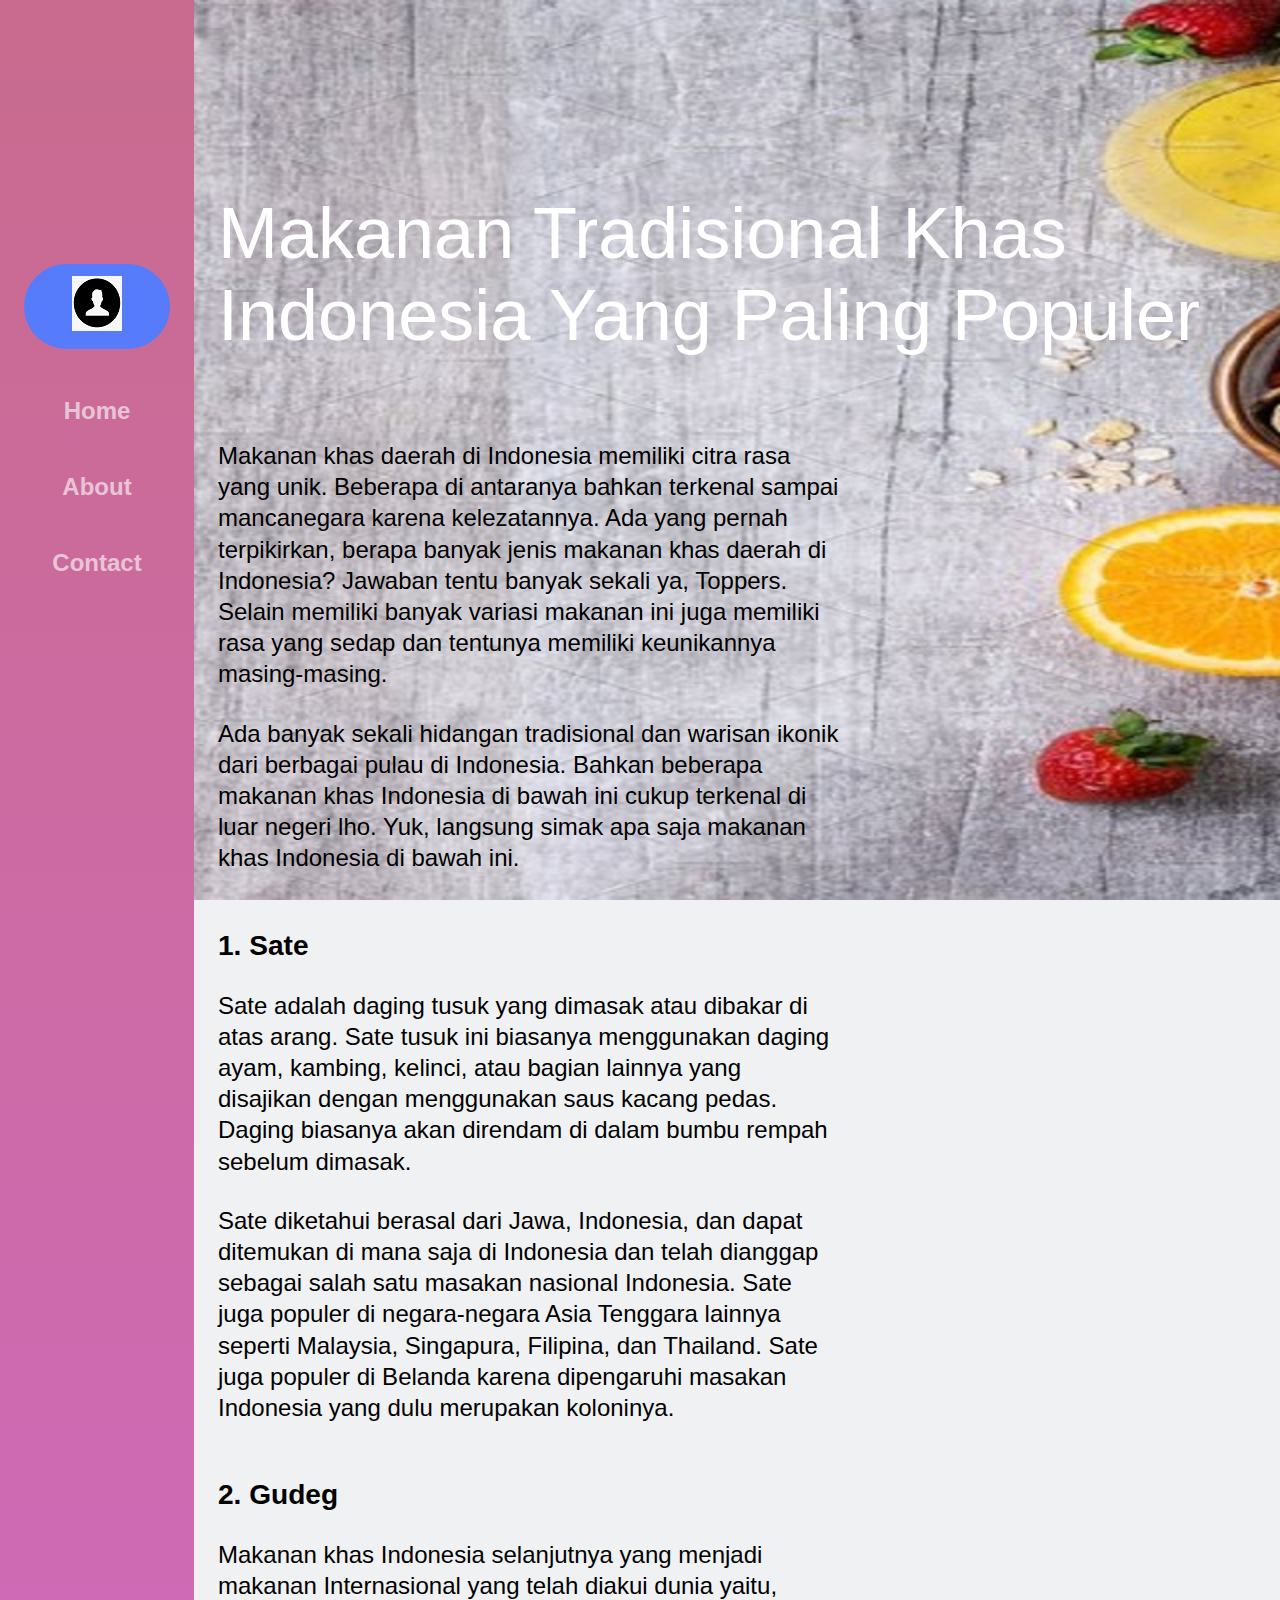
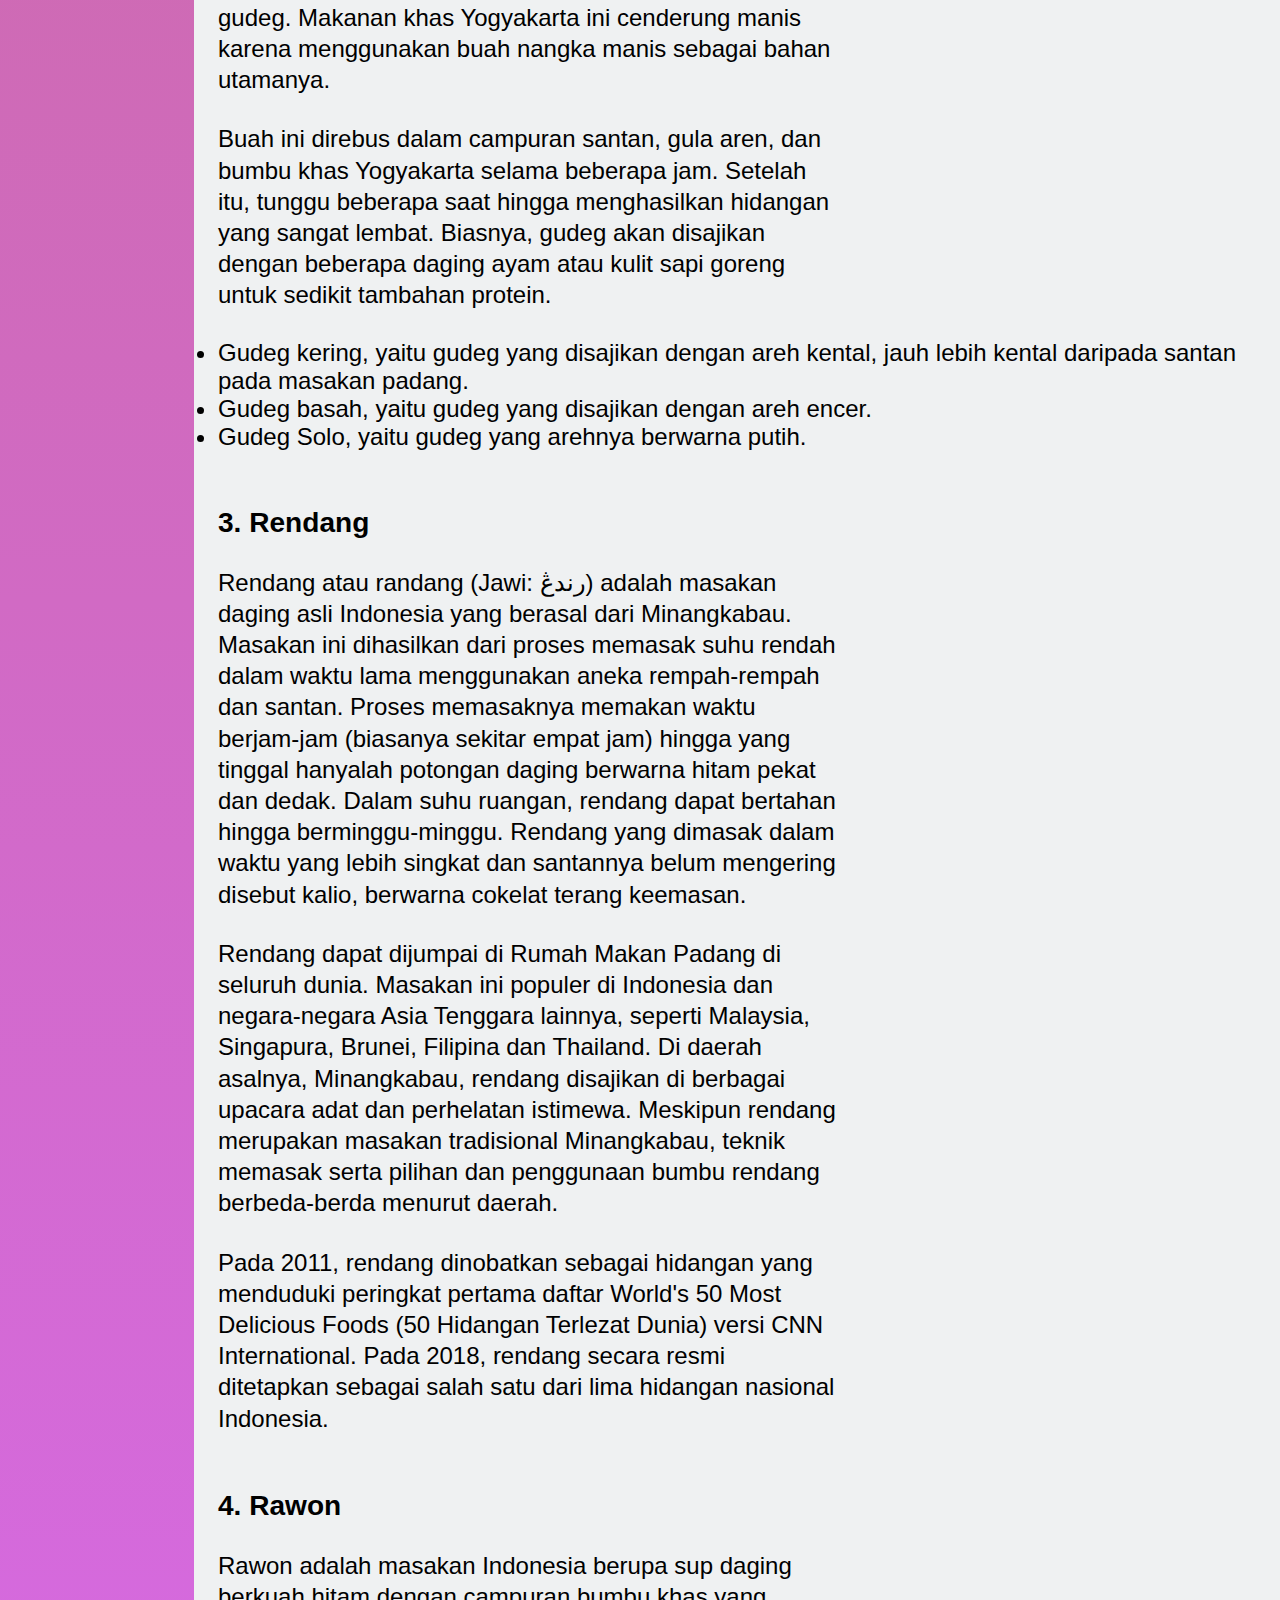
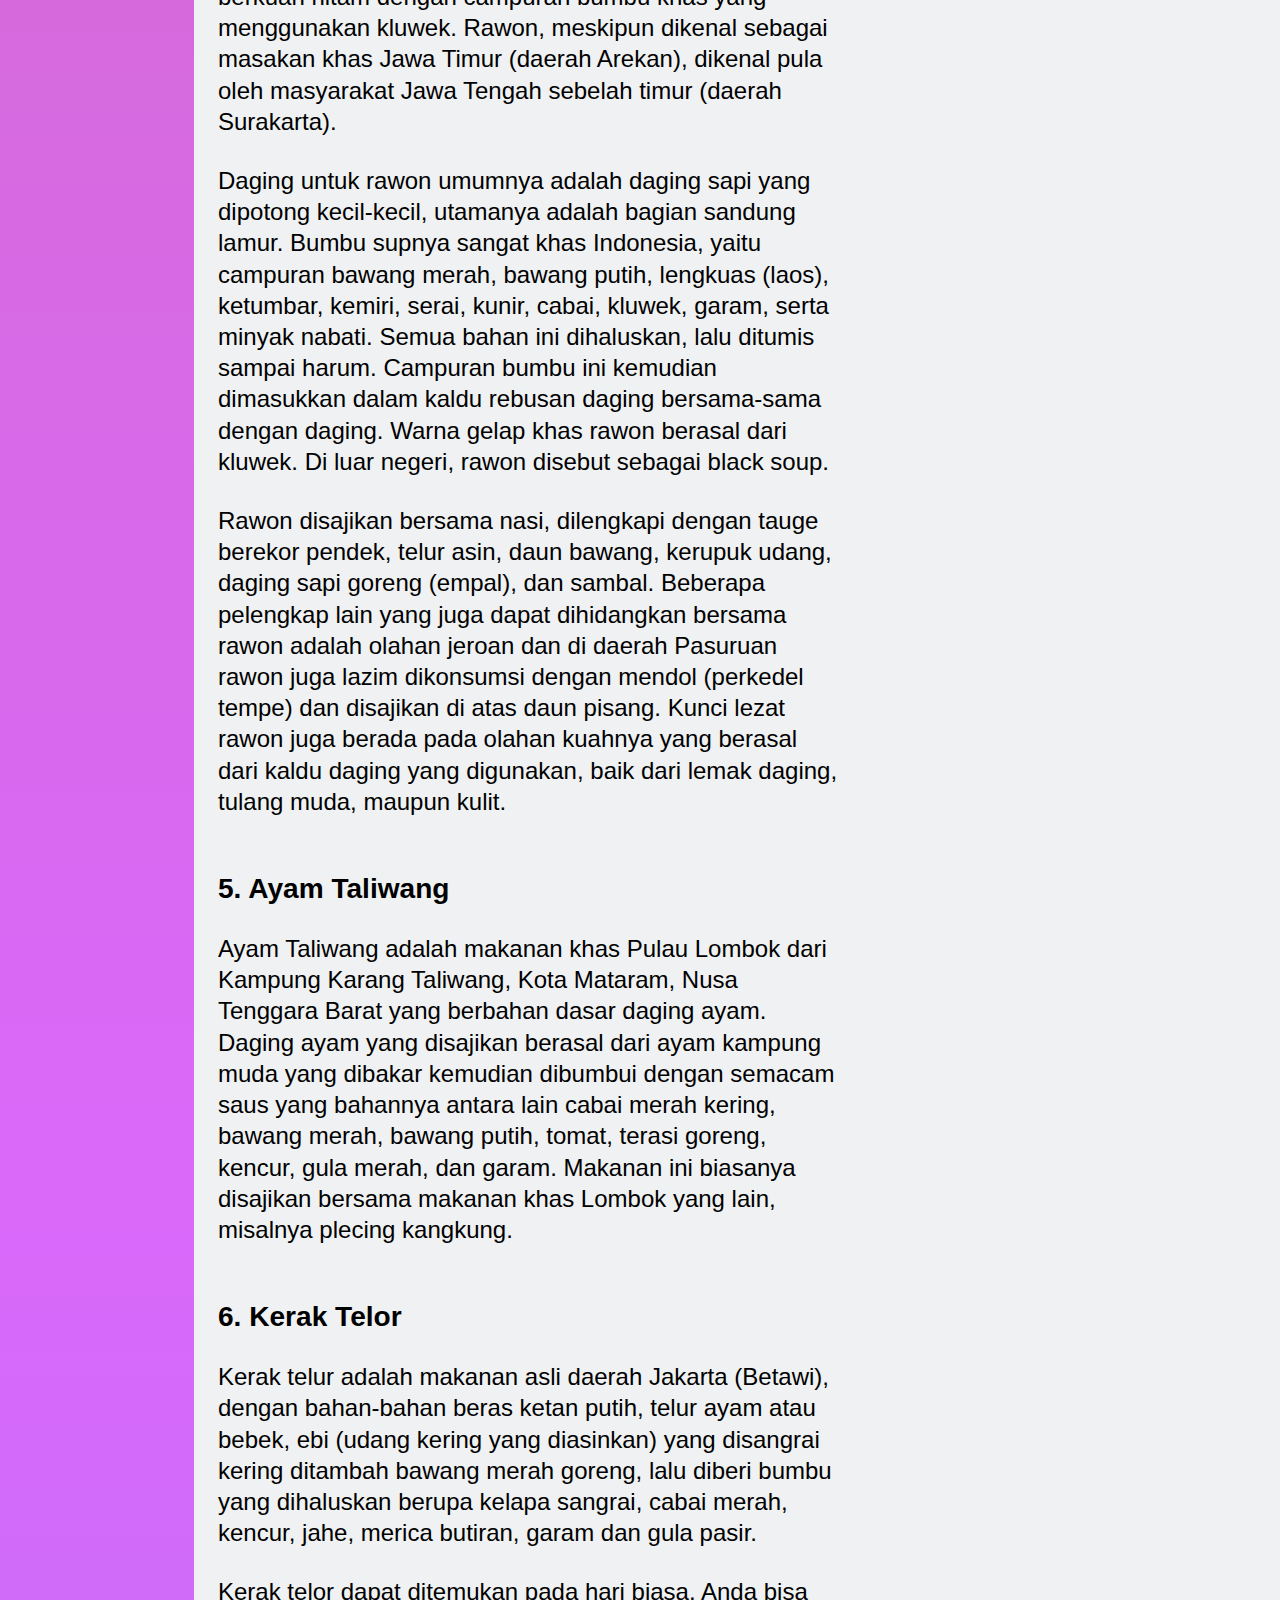
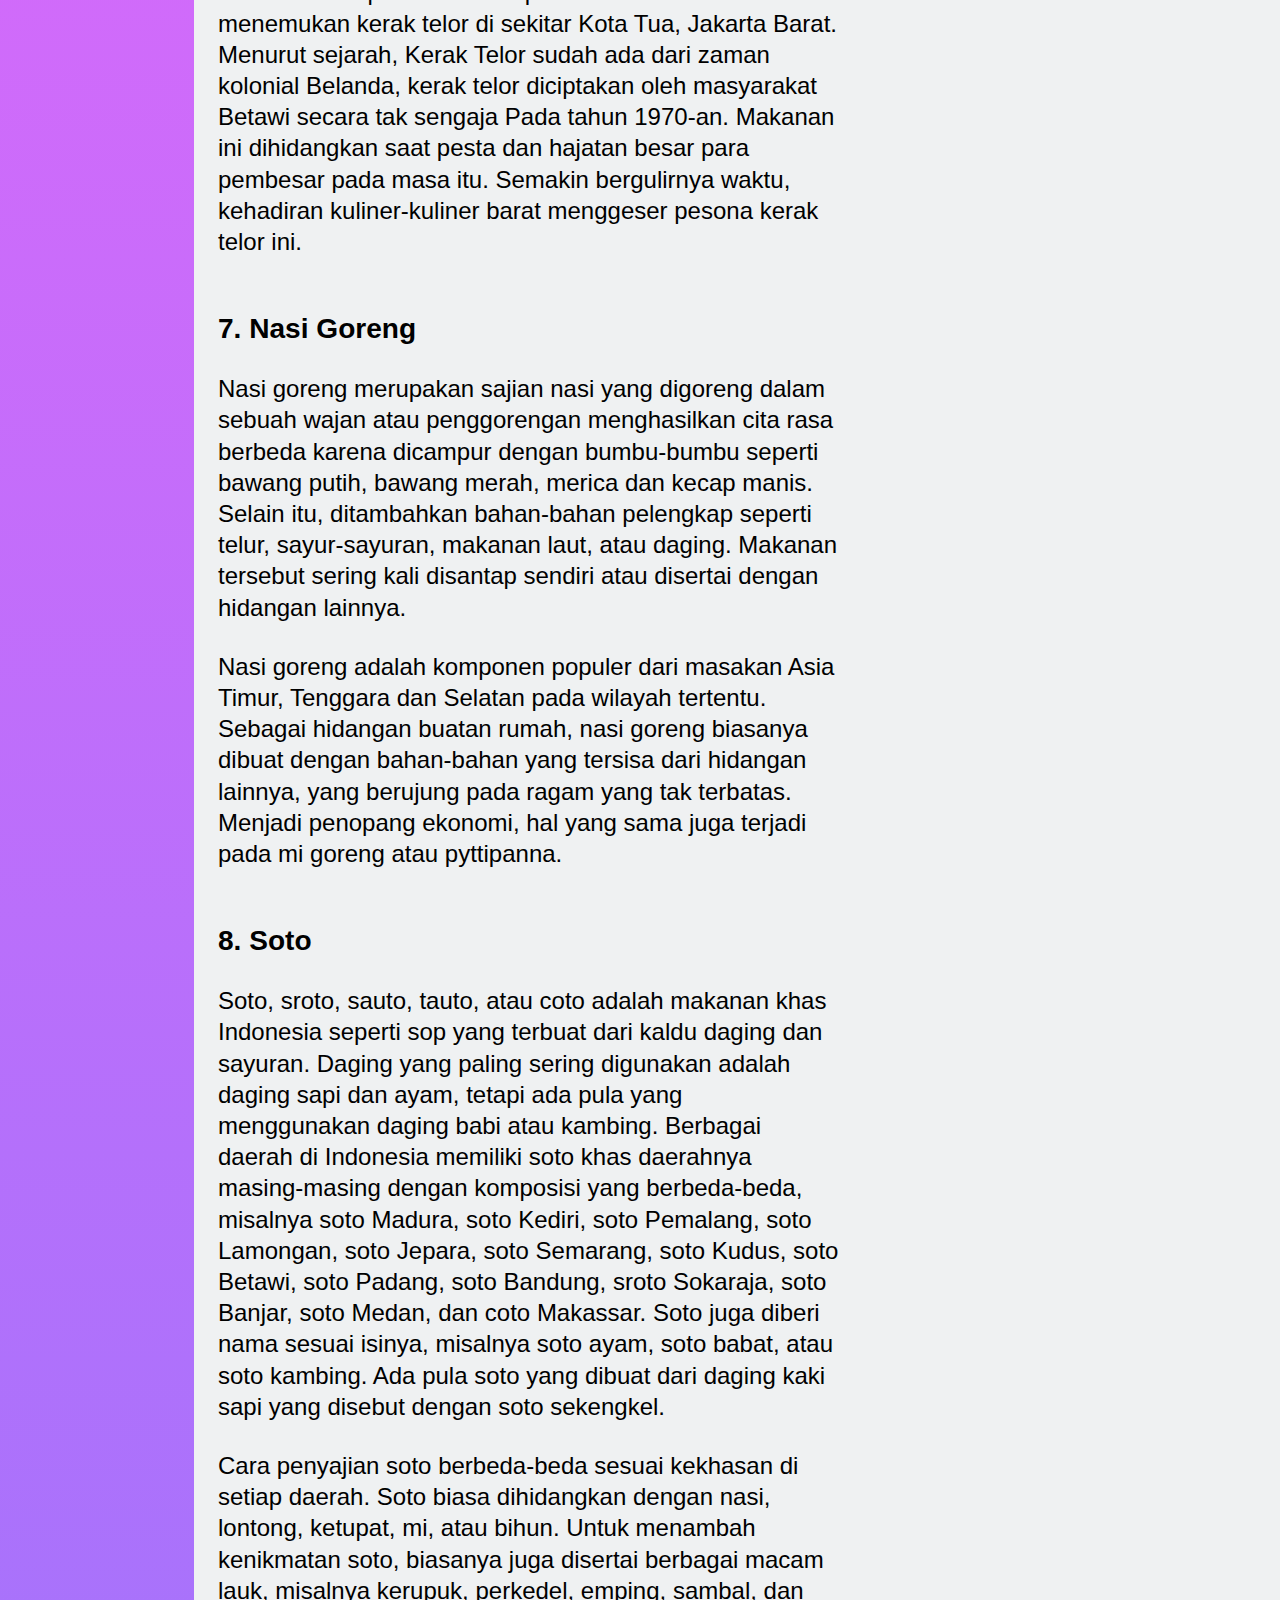
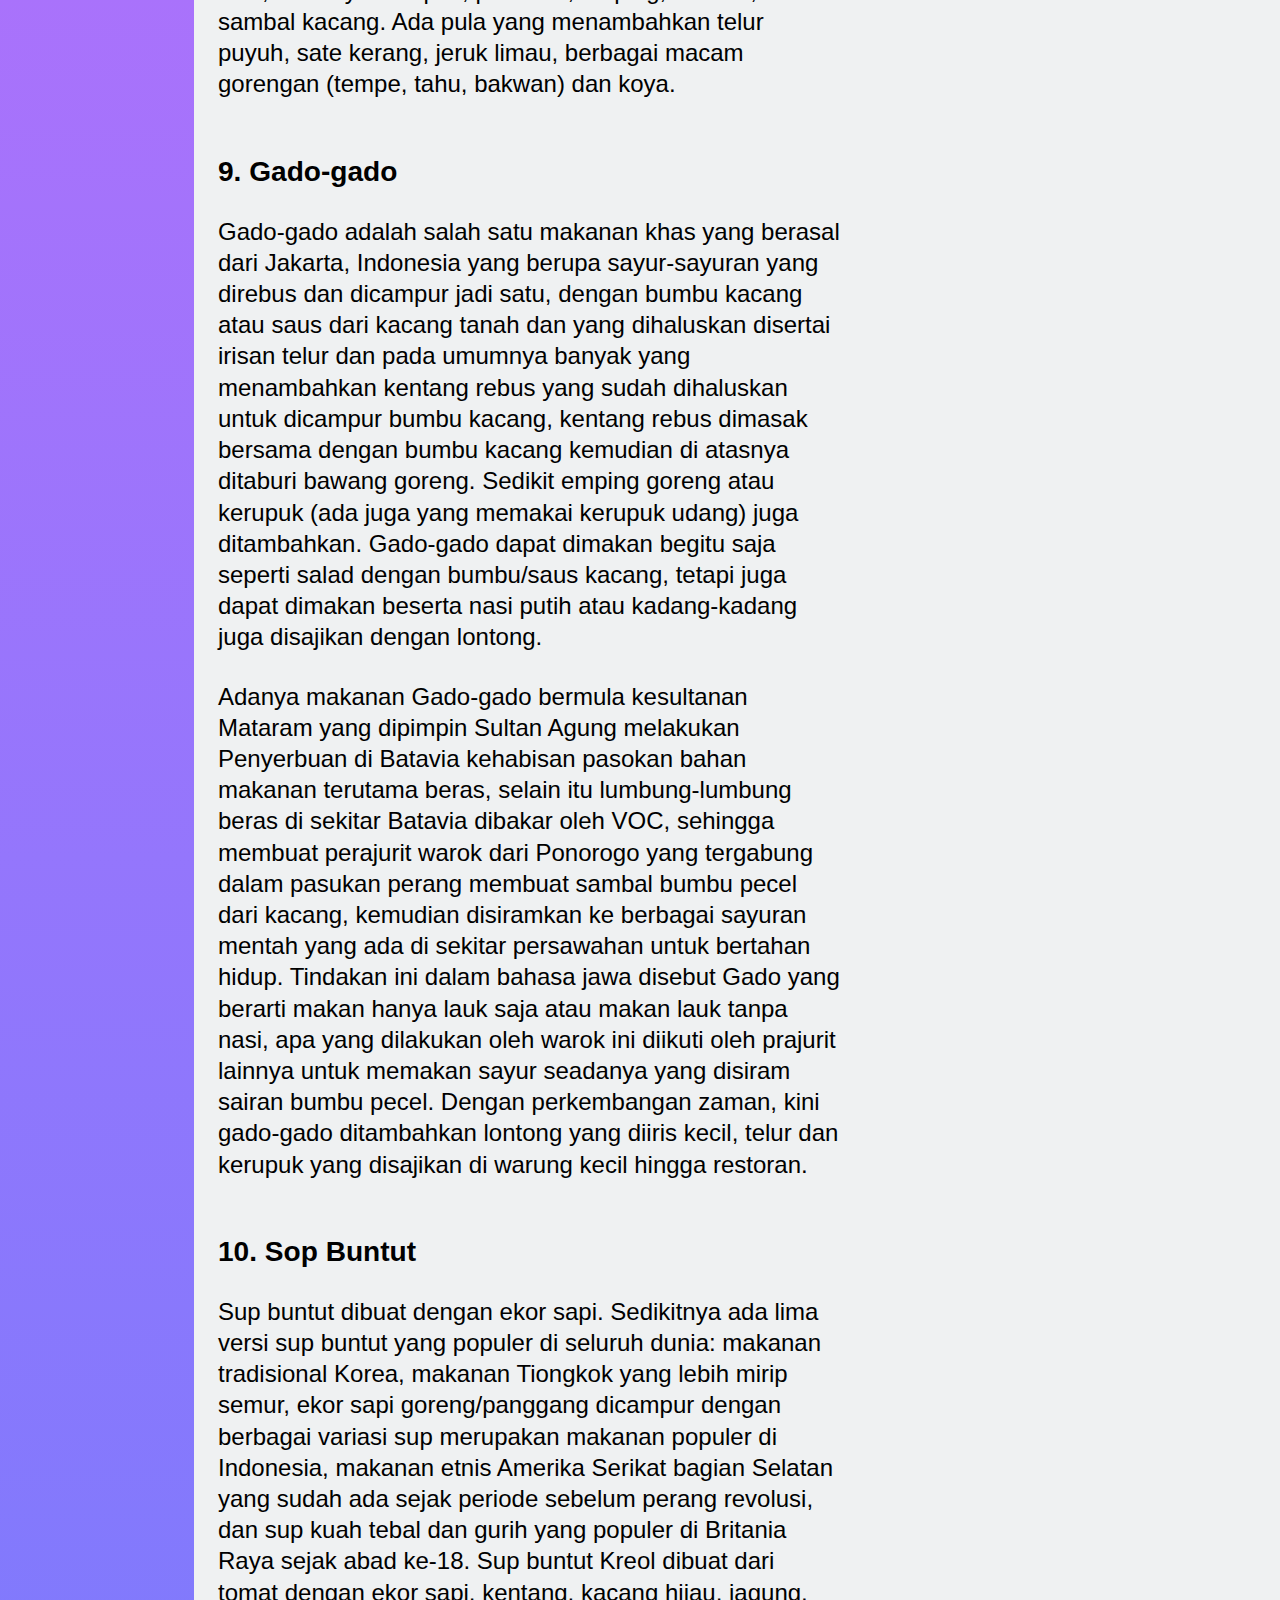
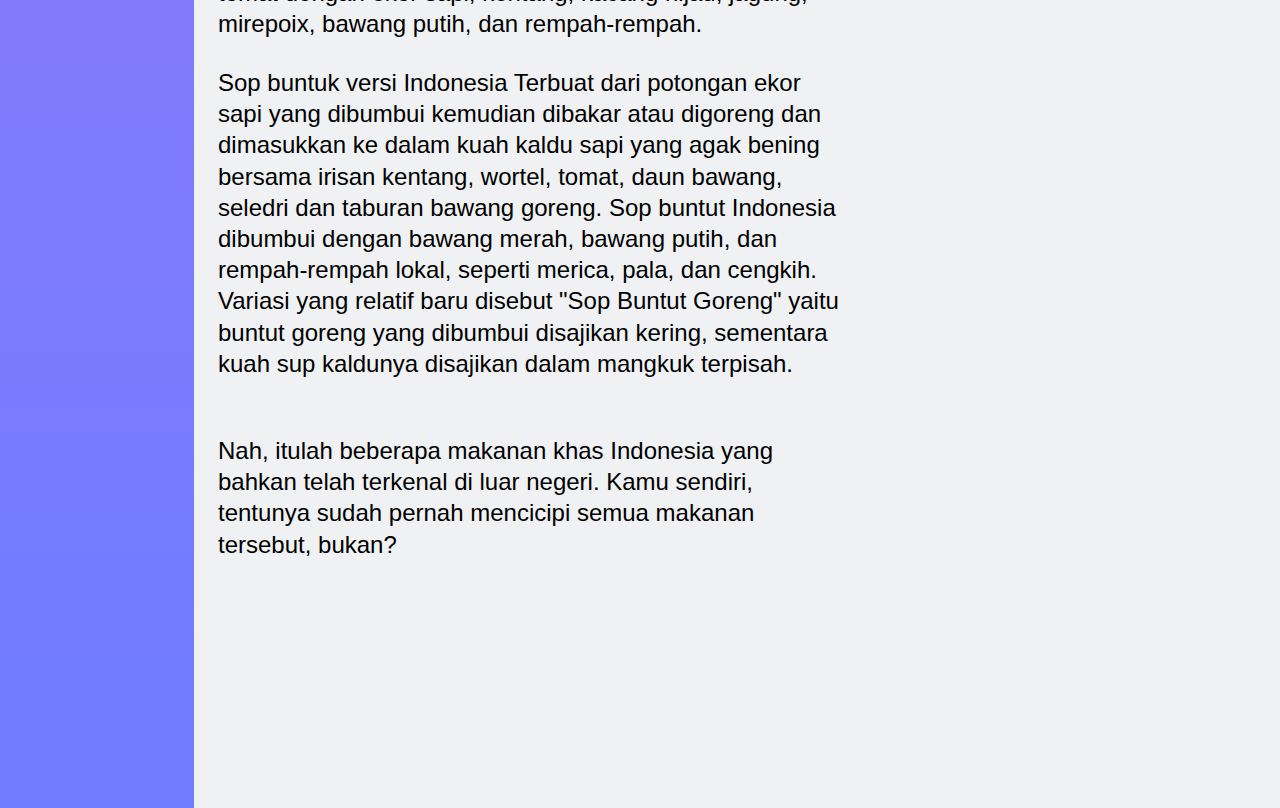
<file: index.html>
<!DOCTYPE html>
<html lang="en">
<head>
    <meta charset="UTF-8">
    <meta name="viewport" content="width=device-width, initial-scale=1.0">
    <link rel="stylesheet" href="style.css">
    <title>Makanan Khas Indonesia</title>
</head>
<body>
    <div class="container">
        <div class="sidebar">
            <nav>
			<a href="profil.html" class="action-btn"><img src="profile2.png"></a>
                <ul>
				    <li><a href="index.html">Home</a></li>
                    <li><a href="about.html">About</a></li>
                    <li><a href="contact.html">Contact</a></li>   
                </ul>
            </nav>
        </div>
        <main class="content">
              <section class="hero">
              <div class="hero-content">
                  <h1>Makanan Tradisional Khas Indonesia Yang Paling Populer</h1><br>
<br><br>   
<p> Makanan khas daerah di Indonesia memiliki citra rasa yang unik. 
Beberapa di antaranya bahkan terkenal sampai mancanegara karena kelezatannya.
Ada yang pernah terpikirkan, berapa banyak jenis makanan khas daerah di Indonesia? 
Jawaban tentu banyak sekali ya, Toppers. Selain memiliki banyak variasi 
makanan ini juga memiliki  rasa yang sedap dan tentunya memiliki keunikannya 
masing-masing.</p><br/>

<p>Ada banyak sekali hidangan tradisional dan warisan ikonik dari berbagai 
pulau di Indonesia. Bahkan beberapa makanan khas Indonesia di bawah ini cukup 
terkenal di luar negeri lho. Yuk, langsung simak apa saja makanan khas Indonesia 
di bawah ini.</p><br/><br>

<h3>1. Sate</h3><br>
<p>Sate adalah daging tusuk yang dimasak atau dibakar di atas arang. 
Sate tusuk ini biasanya menggunakan daging ayam, kambing, kelinci, 
atau bagian lainnya yang disajikan dengan menggunakan saus kacang pedas. 
Daging biasanya akan direndam di dalam bumbu rempah sebelum dimasak. </p><br>

<p>Sate diketahui berasal dari Jawa, Indonesia, dan dapat ditemukan 
di mana saja di Indonesia dan telah dianggap sebagai salah satu 
masakan nasional Indonesia. Sate juga populer di negara-negara 
Asia Tenggara lainnya seperti Malaysia, Singapura, Filipina, dan Thailand. 
Sate juga populer di Belanda karena dipengaruhi masakan Indonesia yang 
dulu merupakan koloninya.</p><br><br>

<h3>2. Gudeg</h3><br>
<p>Makanan khas Indonesia selanjutnya yang menjadi makanan Internasional
 yang telah diakui dunia yaitu, gudeg. Makanan khas Yogyakarta ini
 cenderung manis karena menggunakan buah nangka manis sebagai bahan utamanya.</p><br>

<p>Buah ini direbus dalam campuran santan, gula aren, dan bumbu khas 
 Yogyakarta selama beberapa jam. Setelah itu, tunggu beberapa saat hingga 
 menghasilkan hidangan yang sangat lembat. Biasnya, gudeg akan disajikan 
 dengan beberapa daging ayam atau kulit sapi goreng untuk sedikit tambahan protein.</p><br>
 
 <ul>
	<li>Gudeg kering, yaitu gudeg yang disajikan dengan areh kental, jauh lebih kental daripada santan pada masakan padang.</li>
	<li>Gudeg basah, yaitu gudeg yang disajikan dengan areh encer.</li>
	<li>Gudeg Solo, yaitu gudeg yang arehnya berwarna putih.</li><br><br>
 
 <h3>3. Rendang</h3><br>
 <p>Rendang atau randang (Jawi: رندڠ) adalah masakan daging asli Indonesia 
 yang berasal dari Minangkabau. Masakan ini dihasilkan dari proses memasak 
 suhu rendah dalam waktu lama menggunakan aneka rempah-rempah dan santan. 
 Proses memasaknya memakan waktu berjam-jam (biasanya sekitar empat jam) 
 hingga yang tinggal hanyalah potongan daging berwarna hitam pekat dan dedak. 
 Dalam suhu ruangan, rendang dapat bertahan hingga berminggu-minggu. 
 Rendang yang dimasak dalam waktu yang lebih singkat dan santannya belum 
 mengering disebut kalio, berwarna cokelat terang keemasan.</p><br>
 
 <p>Rendang dapat dijumpai di Rumah Makan Padang di seluruh dunia. 
 Masakan ini populer di Indonesia dan negara-negara Asia Tenggara lainnya, 
 seperti Malaysia, Singapura, Brunei, Filipina dan Thailand. Di daerah asalnya, 
 Minangkabau, rendang disajikan di berbagai upacara adat dan perhelatan istimewa. 
 Meskipun rendang merupakan masakan tradisional Minangkabau, teknik memasak
 serta pilihan dan penggunaan bumbu rendang berbeda-berda menurut daerah.</p><br>
 
 <p>Pada 2011, rendang dinobatkan sebagai hidangan yang menduduki peringkat 
 pertama daftar World's 50 Most Delicious Foods (50 Hidangan Terlezat Dunia) 
 versi CNN International. Pada 2018, rendang secara resmi ditetapkan sebagai 
 salah satu dari lima hidangan nasional Indonesia.</p><br><br>
 
 <h3>4. Rawon</h3><br>
 <p>Rawon adalah masakan Indonesia berupa sup daging berkuah hitam dengan 
 campuran bumbu khas yang menggunakan kluwek. Rawon, meskipun dikenal sebagai 
 masakan khas Jawa Timur (daerah Arekan), dikenal pula oleh masyarakat Jawa 
 Tengah sebelah timur (daerah Surakarta).</p><br>
 
 <p>Daging untuk rawon umumnya adalah daging sapi yang dipotong kecil-kecil, 
 utamanya adalah bagian sandung lamur. Bumbu supnya sangat khas Indonesia, 
 yaitu campuran bawang merah, bawang putih, lengkuas (laos), ketumbar, kemiri,
 serai, kunir, cabai, kluwek, garam, serta minyak nabati. Semua bahan ini
 dihaluskan, lalu ditumis sampai harum. Campuran bumbu ini kemudian dimasukkan 
 dalam kaldu rebusan daging bersama-sama dengan daging. Warna gelap khas rawon 
 berasal dari kluwek. Di luar negeri, rawon disebut sebagai black soup.</p><br>
 
 <p>Rawon disajikan bersama nasi, dilengkapi dengan tauge berekor pendek, 
 telur asin, daun bawang, kerupuk udang, daging sapi goreng (empal), dan sambal. 
 Beberapa pelengkap lain yang juga dapat dihidangkan bersama rawon adalah olahan 
 jeroan dan di daerah Pasuruan rawon juga lazim dikonsumsi dengan mendol (perkedel
 tempe) dan disajikan di atas daun pisang. Kunci lezat rawon juga berada pada 
 olahan kuahnya yang berasal dari kaldu daging yang digunakan, baik dari lemak 
 daging, tulang muda, maupun kulit.</p><br><br>
 
 <h3>5. Ayam Taliwang</h3><br>
 <p>Ayam Taliwang adalah makanan khas Pulau Lombok dari Kampung Karang 
 Taliwang, Kota Mataram, Nusa Tenggara Barat yang berbahan dasar daging ayam. 
 Daging ayam yang disajikan berasal dari ayam kampung muda yang dibakar kemudian
 dibumbui dengan semacam saus yang bahannya antara lain cabai merah kering, 
 bawang merah, bawang putih, tomat, terasi goreng, kencur, gula merah, dan garam. 
 Makanan ini biasanya disajikan bersama makanan khas Lombok yang lain, misalnya 
 plecing kangkung.</p><br><br>
 
 <h3>6. Kerak Telor</h3><br>
 <p>Kerak telur adalah makanan asli daerah Jakarta (Betawi), dengan bahan-bahan 
 beras ketan putih, telur ayam atau bebek, ebi (udang kering yang diasinkan) yang 
 disangrai kering ditambah bawang merah goreng, lalu diberi bumbu yang dihaluskan 
 berupa kelapa sangrai, cabai merah, kencur, jahe, merica butiran, garam dan gula 
 pasir.</p><br>
 
 <p>Kerak telor dapat ditemukan pada hari biasa. Anda bisa menemukan kerak telor 
 di sekitar Kota Tua, Jakarta Barat. Menurut sejarah, Kerak Telor sudah ada dari
 zaman kolonial Belanda, kerak telor diciptakan oleh masyarakat Betawi secara tak
 sengaja Pada tahun 1970-an. Makanan ini dihidangkan saat pesta dan hajatan
 besar para pembesar pada masa itu. Semakin bergulirnya waktu, kehadiran 
 kuliner-kuliner barat menggeser pesona kerak telor ini.</p><br><br>
 
 <h3>7. Nasi Goreng</h3><br>
 <p>Nasi goreng merupakan sajian nasi yang digoreng dalam sebuah wajan atau 
 penggorengan menghasilkan cita rasa berbeda karena dicampur dengan bumbu-bumbu 
 seperti bawang putih, bawang merah, merica dan kecap manis. Selain itu, ditambahkan
 bahan-bahan pelengkap seperti telur, sayur-sayuran, makanan laut, atau daging. Makanan 
 tersebut sering kali disantap sendiri atau disertai dengan hidangan lainnya.</p><br>
 
 <p>Nasi goreng adalah komponen populer dari masakan Asia Timur, Tenggara dan Selatan 
 pada wilayah tertentu. Sebagai hidangan buatan rumah, nasi goreng biasanya dibuat dengan 
 bahan-bahan yang tersisa dari hidangan lainnya, yang berujung pada ragam yang tak terbatas. 
 Menjadi penopang ekonomi, hal yang sama juga terjadi pada mi goreng atau pyttipanna.</p><br><br>
 
 <h3>8. Soto</h3><br>
 <p>Soto, sroto, sauto, tauto, atau coto adalah makanan khas Indonesia seperti sop yang terbuat dari kaldu daging dan sayuran. 
 Daging yang paling sering digunakan adalah daging sapi dan ayam, tetapi ada pula yang menggunakan daging babi atau kambing. 
 Berbagai daerah di Indonesia memiliki soto khas daerahnya masing-masing dengan komposisi yang berbeda-beda, misalnya soto Madura, 
 soto Kediri, soto Pemalang, soto Lamongan, soto Jepara, soto Semarang, soto Kudus, soto Betawi, soto Padang, soto Bandung, sroto 
 Sokaraja, soto Banjar, soto Medan, dan coto Makassar. Soto juga diberi nama sesuai isinya, misalnya soto ayam, soto babat, atau soto 
 kambing. Ada pula soto yang dibuat dari daging kaki sapi yang disebut dengan soto sekengkel.</p><br>
 
 <p>Cara penyajian soto berbeda-beda sesuai kekhasan di setiap daerah. Soto biasa dihidangkan dengan nasi, lontong, ketupat, mi, atau bihun. 
 Untuk menambah kenikmatan soto, biasanya juga disertai berbagai macam lauk, misalnya kerupuk, perkedel, emping, sambal, dan sambal kacang.
 Ada pula yang menambahkan telur puyuh, sate kerang, jeruk limau, berbagai macam gorengan (tempe, tahu, bakwan) dan koya.</p><br><br>
 
 <h3>9. Gado-gado</h3><br>
 <p>Gado-gado adalah salah satu makanan khas yang berasal dari Jakarta, Indonesia yang berupa sayur-sayuran yang direbus dan dicampur jadi satu, 
 dengan bumbu kacang atau saus dari kacang tanah dan yang dihaluskan disertai irisan telur dan pada umumnya banyak yang menambahkan kentang rebus 
 yang sudah dihaluskan untuk dicampur bumbu kacang, kentang rebus dimasak bersama dengan bumbu kacang kemudian di atasnya ditaburi bawang goreng. 
 Sedikit emping goreng atau kerupuk (ada juga yang memakai kerupuk udang) juga ditambahkan. Gado-gado dapat dimakan begitu saja seperti salad dengan 
 bumbu/saus kacang, tetapi juga dapat dimakan beserta nasi putih atau kadang-kadang juga disajikan dengan lontong.</p><br>
 
 <p>Adanya makanan Gado-gado bermula kesultanan Mataram yang dipimpin Sultan Agung melakukan Penyerbuan di Batavia kehabisan pasokan bahan makanan 
 terutama beras, selain itu lumbung-lumbung beras di sekitar Batavia dibakar oleh VOC, sehingga membuat perajurit warok dari Ponorogo yang tergabung 
 dalam pasukan perang membuat sambal bumbu pecel dari kacang, kemudian disiramkan ke berbagai sayuran mentah yang ada di sekitar persawahan untuk bertahan hidup.
 Tindakan ini dalam bahasa jawa disebut Gado yang berarti makan hanya lauk saja atau makan lauk tanpa nasi, apa yang dilakukan oleh warok ini diikuti oleh prajurit 
 lainnya untuk memakan sayur seadanya yang disiram sairan bumbu pecel. Dengan perkembangan zaman, kini gado-gado ditambahkan lontong yang diiris kecil, 
 telur dan kerupuk yang disajikan di warung kecil hingga restoran.</p><br><br>
 
 <h3>10. Sop Buntut</h3><br>
 <p>Sup buntut dibuat dengan ekor sapi. Sedikitnya ada lima versi sup buntut yang populer di seluruh dunia: makanan tradisional Korea, makanan Tiongkok yang 
 lebih mirip semur, ekor sapi goreng/panggang dicampur dengan berbagai variasi sup merupakan makanan populer di Indonesia, makanan etnis Amerika Serikat bagian 
 Selatan yang sudah ada sejak periode sebelum perang revolusi, dan sup kuah tebal dan gurih yang populer di Britania Raya sejak abad ke-18. Sup buntut Kreol dibuat 
 dari tomat dengan ekor sapi, kentang, kacang hijau, jagung, mirepoix, bawang putih, dan rempah-rempah.</p><br>
 
 <p>Sop buntuk versi Indonesia Terbuat dari potongan ekor sapi yang dibumbui kemudian dibakar atau digoreng dan dimasukkan ke dalam kuah kaldu sapi yang agak bening 
 bersama irisan kentang, wortel, tomat, daun bawang, seledri dan taburan bawang goreng. Sop buntut Indonesia dibumbui dengan bawang merah, bawang putih, dan rempah-rempah 
 lokal, seperti merica, pala, dan cengkih. Variasi yang relatif baru disebut "Sop Buntut Goreng" yaitu buntut goreng yang dibumbui disajikan kering, sementara kuah sup 
 kaldunya disajikan dalam mangkuk terpisah.</p><br><br>
 
 <p>Nah, itulah beberapa makanan khas Indonesia yang bahkan telah terkenal di luar negeri. Kamu sendiri, tentunya sudah pernah mencicipi semua makanan tersebut, bukan? </p><br><br>
 
             </div>
         </section>
        
    </div>
</body>
</html>
</file>
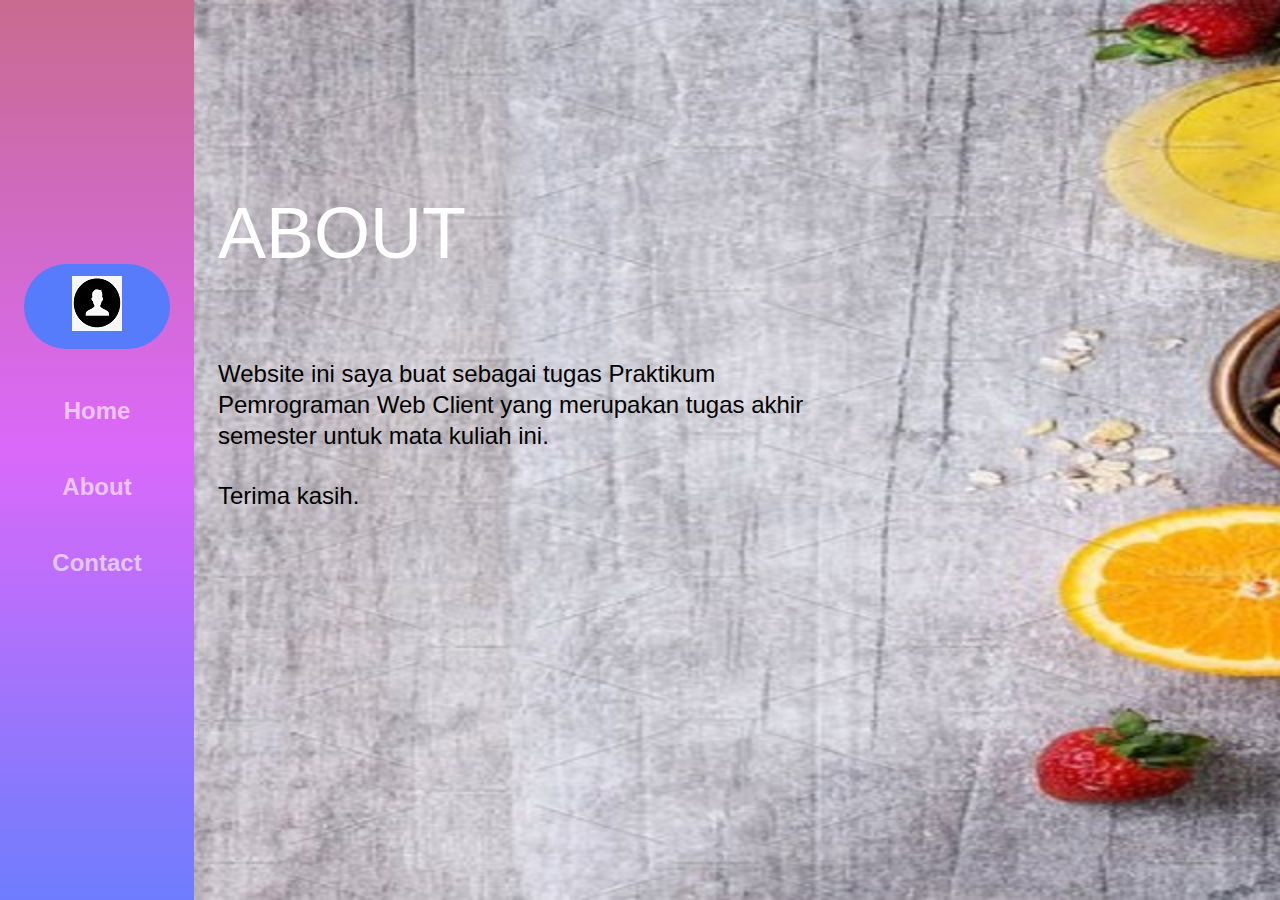
<file: about.html>
<!DOCTYPE html>
<html lang="en">
<head>
    <meta charset="UTF-8">
    <meta name="viewport" content="width=device-width, initial-scale=1.0">
    <link rel="stylesheet" href="style.css">
    <title>Web | Abi Rahman</title>
</head>
<body>
    <div class="container">
        <div class="sidebar">
            <nav>
			<a href="profil.html" class="action-btn"><img src="profile2.png"></a>
                <ul>
				    <li><a href="index.html">Home</a></li>
                    <li><a href="about.html">About</a></li>
                    <li><a href="contact.html">Contact</a></li>   
                </ul>	
            </nav>
        </div>
        <main class="content">
                <section class="hero">
                <div class="hero-content">
                  <h1>ABOUT</h1><br><br><br>   
<p> Website ini saya buat sebagai tugas Praktikum Pemrograman Web Client
yang merupakan tugas akhir semester untuk mata kuliah ini.</p><br />
<p>Terima kasih.</p>
              </div>
                </section>
        </div>
    </div>    
</body>
</html>
</file>
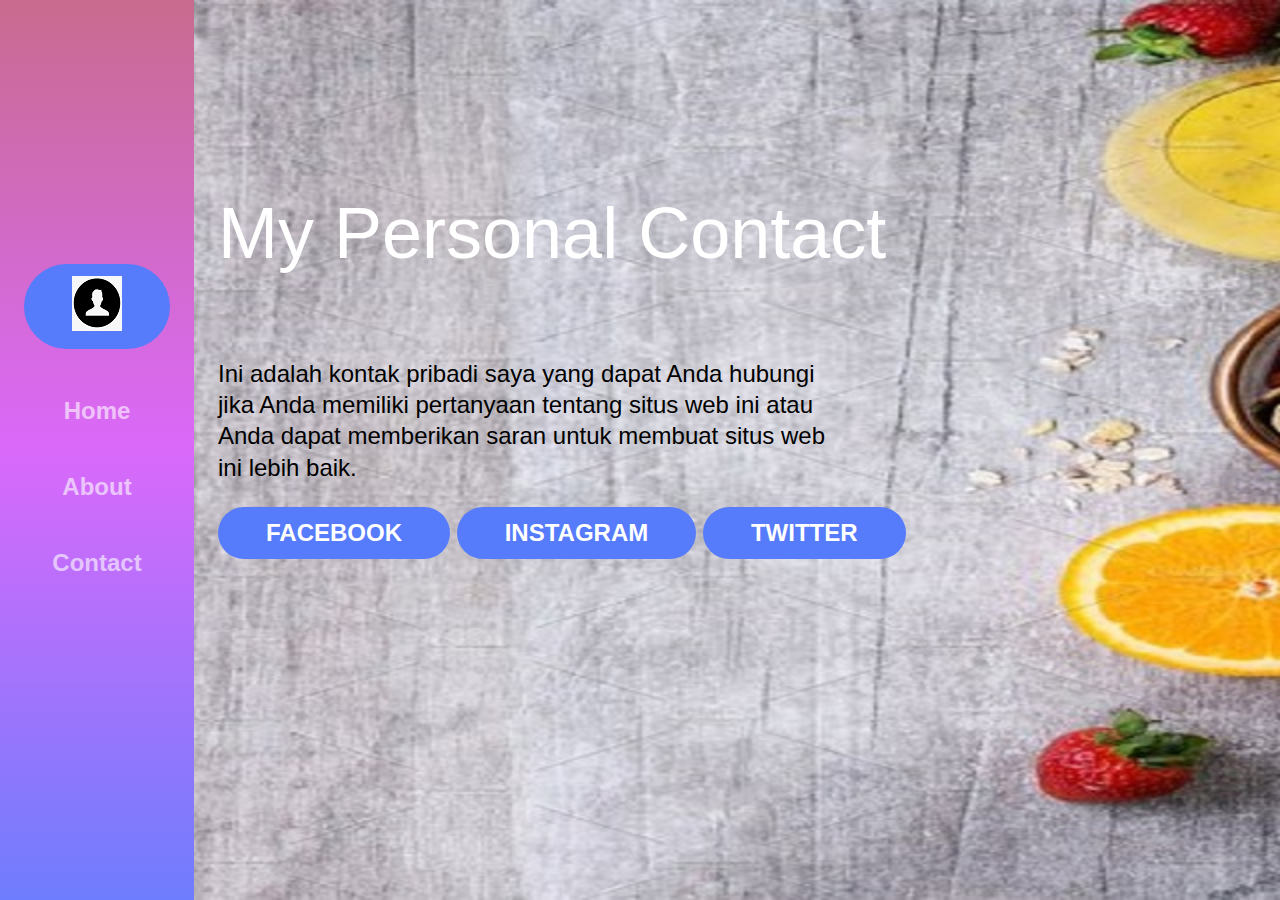
<file: contact.html>
<!DOCTYPE html>
<html lang="en">
<head>
    <meta charset="UTF-8">
    <meta name="viewport" content="width=device-width, initial-scale=1.0">
    <link rel="stylesheet" href="style.css">
    <title>Web | Abi Rahman</title>
</head>
<body>
    <div class="container">
        <div class="sidebar">
            <nav>
			<a href="profil.html" class="action-btn"><img src="profile2.png"></a>
                <ul>
				    <li><a href="index.html">Home</a></li>
                    <li><a href="about.html">About</a></li>
                    <li><a href="contact.html">Contact</a></li>   
                </ul>	
            </nav>
        </div>
        <main class="content">
                <section class="hero">
                <div class="hero-content">
                  <h1>My Personal Contact</h1><br><br><br>   
                     <p>Ini adalah kontak pribadi saya yang dapat Anda hubungi jika Anda memiliki 
					 pertanyaan tentang situs web ini atau Anda dapat memberikan saran untuk membuat 
					 situs web ini lebih baik.</p>
					 
					 <a href="https://web.facebook.com/abirahman.246/" class="action-btn">FACEBOOK</a>
				     <a href="https://www.instagram.com/abi.rafles/" class="action-btn">INSTAGRAM</a>
				     <a href="https://twitter.com/LagiLagiAbii" class="action-btn">TWITTER</a>
              </div>
                </section>
        </div>
    </div>    
</body>
</html>
</file>
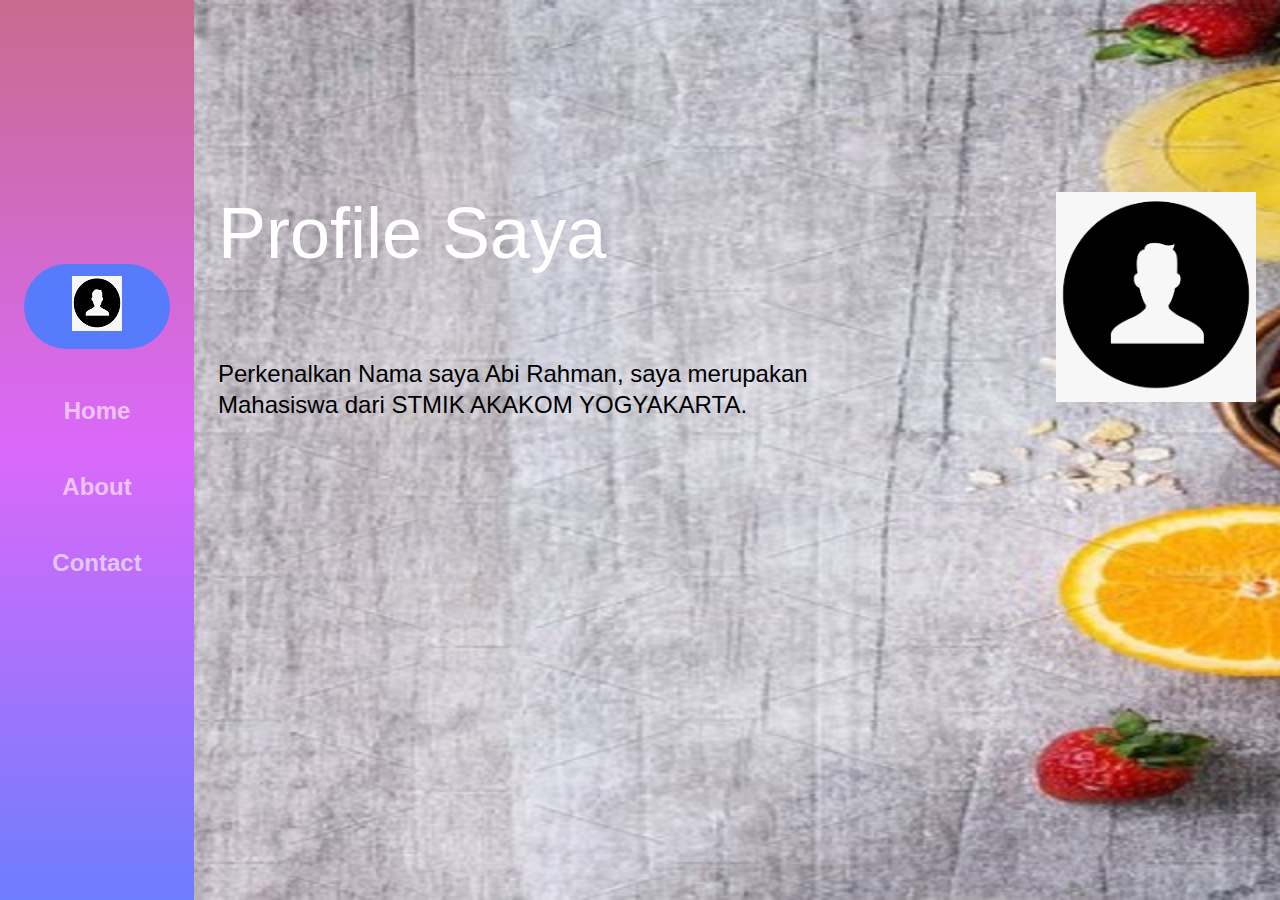
<file: profil.html>
<!DOCTYPE html>
<html lang="en">
<head>
    <meta charset="UTF-8">
    <meta name="viewport" content="width=device-width, initial-scale=1.0">
    <link rel="stylesheet" href="style.css">
    <title>Web | Abi Rahman</title>
</head>
<body>
    <div class="container">
        <div class="sidebar">
            <nav>
			<a href="profil.html" class="action-btn"><img src="profile2.png"></a>
                <ul>
				    <li><a href="index.html">Home</a></li>
                    <li><a href="about.html">About</a></li>
                    <li><a href="contact.html">Contact</a></li>   
                </ul>
            </nav>
        </div>
        <main class="content">
                <section class="hero">
                <div class="hero-content">
				<img src="profile.png" alt="">
                  <h1>Profile Saya</h1><br><br><br>   
<p> Perkenalkan Nama saya Abi Rahman, saya merupakan Mahasiswa dari STMIK AKAKOM YOGYAKARTA.</p>
              </div>
                </section>
    </div>    
</body>
</html>
</file>
<file: style.css>
* {
      margin: 0;
      padding: 0;

  }

  body {
	  background-image: url("makanan-background3.jpg");
      background-color: #eff1f2;
	  background-size: cover;
      background-attachment: fixed;
      font-family: sans-serif;
	  
  }

.content {
    grid-area: content;
}
.sidebar{
    grid-area: sidebar;
    background: linear-gradient(to right, rgba(200,107,142,1), rgba(218,105,250,1),rgba(110,125,253,1)) ;
    justify-content: center;
}
.footer {
    grid-area: footer;
    background: white;
}
.container {
    font-size: 1.5em;
    width: 100%;
    height: 100;
    height: 100vh;
    display: grid;
    grid-template-areas: "sidebar" "content" "footer";
    grid-template-columns: 1fr;
    grid-template-rows: 130px 800px 250px;

}

.content, .sidebar, .footer{
    padding: 1em;
}

nav ul {
    margin: 0;
    padding: 0;
    display: flex;
    justify-content: space-between;
    text-align: center;
}

nav li{
    list-style: none;
    padding: 1em 0;
}

nav li a{
    color: white;
    font-weight: 700;
    opacity: 0.6;
    text-decoration: none;
    transition: 0.5s;
}

nav li a:hover {
    opacity: 1;
}
.hero {
    max-width: 90 px;
    margin: 0 auto;
    text-align: center;
}

.hero img {
    width: 200px;
}

.hero h1 {
    font-size: 2em;
    font-weight: 300;
    color: white;
}

.hero p {
    font-weight: 300;
    line-height: 1.3em;
    color: black;
}

.action-btn {
    display: inline-block;
    text-decoration: none;
    color: white;
    font-weight: 700;
    background: #567bfb;
    padding: 0.5em 2em;
    border-radius: 60px;
    margin: 1em 0;
    transition: 0.3s;
}

footer ul {
max-width: 640px;
margin: 2em auto;
padding: 0;
display: flex;
flex-direction: row;

}

footer ul li {
    list-style: none;
    align-self: flex-end;
}

footer ul li a{
    text-decoration: none;
    color: #c1c6ce;
}

footer ul li img {
    width: 30%;
}

footer p {
    font-size: 0.8em;
}

@media (min-width: 1040px){
    .container {
        grid-template-areas:"sidebar content" "sidebar footer" ;
        grid-template-rows: 1fr auto ;
        grid-template-columns: 300px 1f;
    }

    nav ul{
        display: flex;
        justify-content: space-between;
        flex-direction: column;
    }
    .sidebar{
        background: linear-gradient( rgba(200,107,142,1), rgba(218,105,250,1),
        rgba(110,125,253,1)) ;
        padding-top: 10em;
    }
    .hero{
        text-align: left;
        margin: 7em 0;
    }
    .hero img {
        width: 200px;
        float: right;
    }
    .hero h1{
        font-size: 3em;
    }
    .hero p{
        width: 60%;
    }
    footer ul {
        max-width: 900px;
        margin: 0 auto;
        padding: 1em 0;
    }

    footer ul li a img {
        width: 20%;
    }
}
</file>
